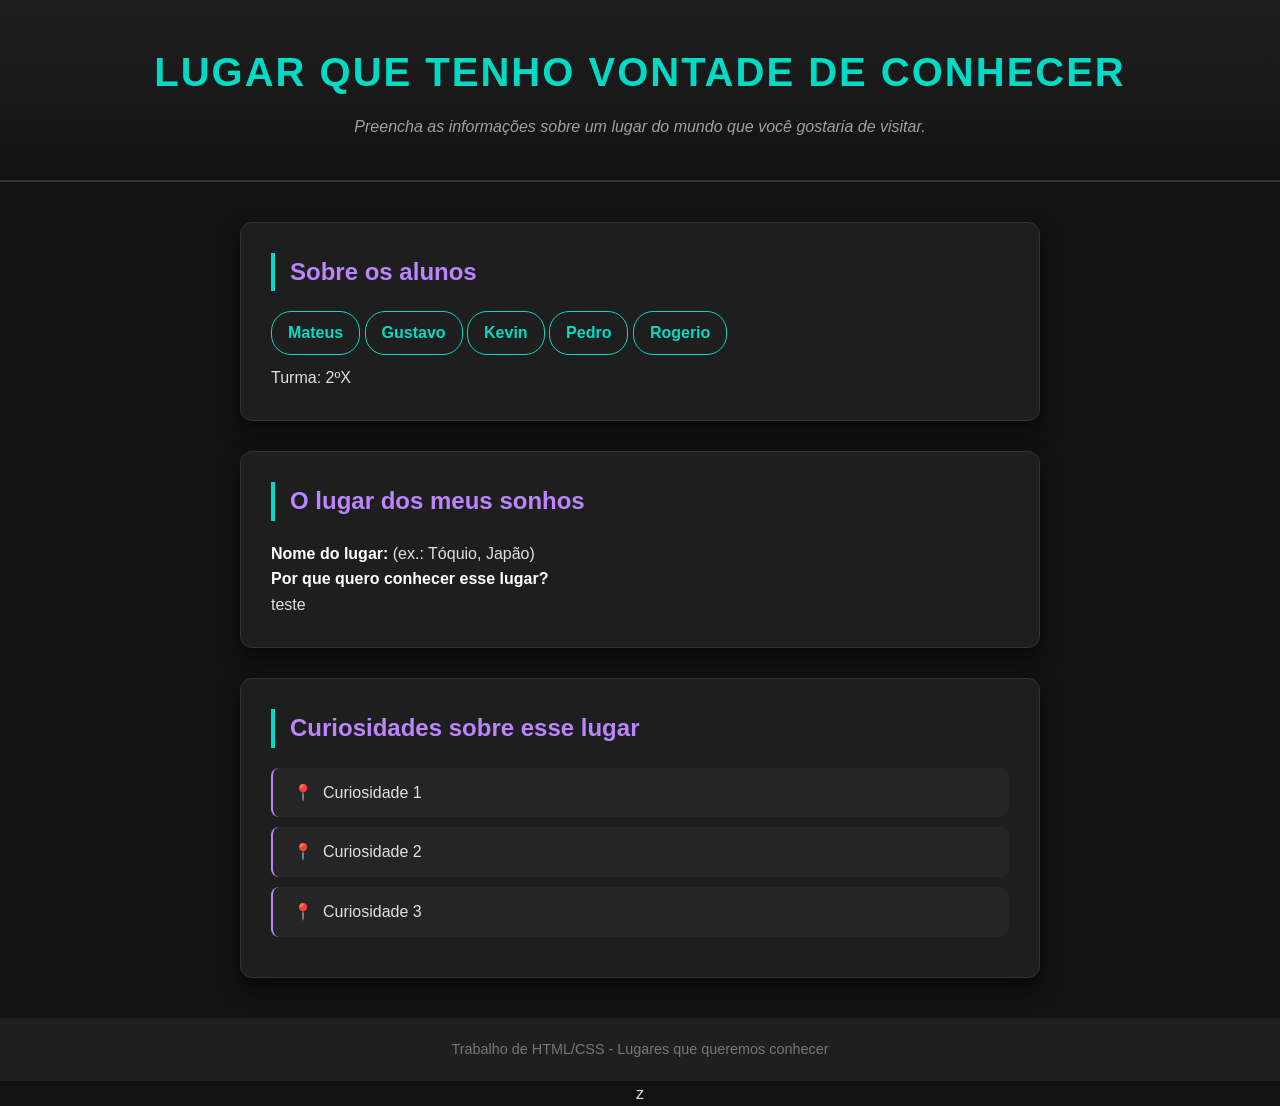
<file: index.html>
<!doctype html>
<html lang="pt-BR">
  <head>
    <meta charset="UTF-8" />
    <title>Lugar que quero conhecer</title>
    <link rel="stylesheet" href="style.css" />
  </head>
  <body>
    <header>
      <h1>Lugar que tenho vontade de conhecer</h1>
      <p>
        Preencha as informações sobre um lugar do mundo que você gostaria de
        visitar.
      </p>
    </header>

    <main>
      <section id="aluno">
        <h2>Sobre os alunos</h2>
        <nav>
          <a href="pages/mateus.html">Mateus</a>
          <a href="pages/gustavo.html">Gustavo</a>
          <a href="pages/kevin.html">Kevin</a>
          <a href="pages/pedro.html">Pedro</a>
          <a href="pages/rog.html">Rogerio</a>
        </nav>
        <p>Turma: 2ºX</p>
      </section>

      <section id="lugar">
        <h2>O lugar dos meus sonhos</h2>
        <p><strong>Nome do lugar:</strong> (ex.: Tóquio, Japão)</p>
        <p><strong>Por que quero conhecer esse lugar?</strong></p>
        <p>
          teste
        </p>
      </section>

      <section id="curiosidades">
        <h2>Curiosidades sobre esse lugar</h2>
        <ul>
          <li>Curiosidade 1</li>
          <li>Curiosidade 2</li>
          <li>Curiosidade 3</li>
        </ul>
      </section>
    </main>

    <footer>
      <p>Trabalho de HTML/CSS - Lugares que queremos conhecer</p>
    </footer>
  </body>
</html>
z
</file>
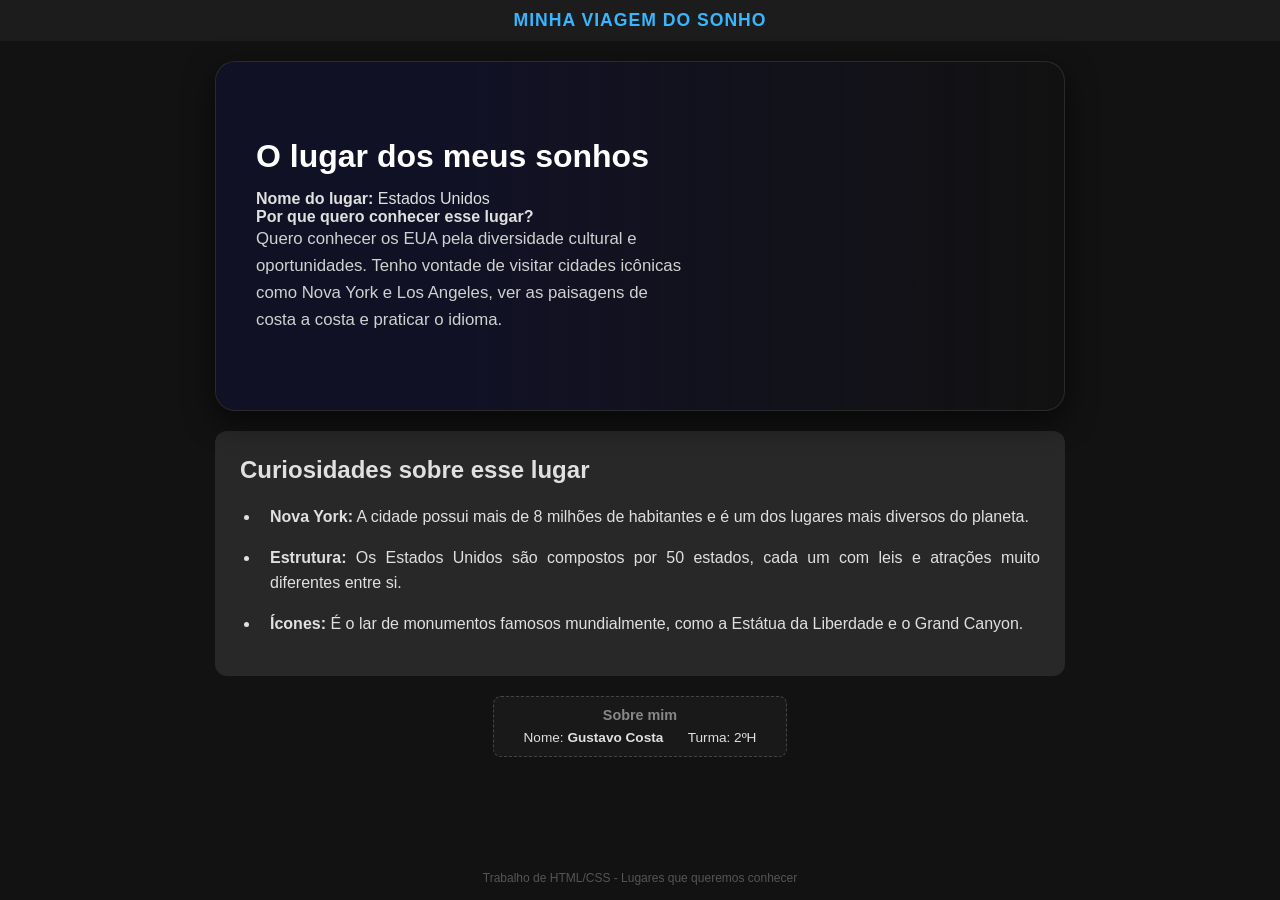
<file: pages/gustavo.html>
<!DOCTYPE html>
<html lang="pt-br">
<head>
    <meta charset="UTF-8" />
    <meta name="viewport" content="width=device-width, initial-scale=1.0" />
    <title>Minha viagem do sonho - Gustavo</title>
    <link rel="stylesheet" href="../styles/style.css" />
</head>
<body>
    <header>
        <h1>Minha viagem do sonho</h1>
    </header>

    <main>
        <section id="lugar" class="card-inspirado" style="background-image: url('https://images.unsplash.com/photo-1496442226666-8d4d0e62e6e9?q=80&w=2070&auto=format&fit=crop');">
            <div class="card-conteudo">
                <h2>O lugar dos meus sonhos</h2>
                <p><strong>Nome do lugar:</strong> Estados Unidos</p>
                <p><strong>Por que quero conhecer esse lugar?</strong></p>
                <p class="motivacao">
                    Quero conhecer os EUA pela diversidade cultural e oportunidades. Tenho vontade de visitar cidades icônicas como Nova York e Los Angeles, ver as paisagens de costa a costa e praticar o idioma.
                </p>
            </div>
        </section>

        <section id="curiosidades">
            <h2>Curiosidades sobre esse lugar</h2>
            <ul>
                <li><strong>Nova York:</strong> A cidade possui mais de 8 milhões de habitantes e é um dos lugares mais diversos do planeta.</li>
                <li><strong>Estrutura:</strong> Os Estados Unidos são compostos por 50 estados, cada um com leis e atrações muito diferentes entre si.</li>
                <li><strong>Ícones:</strong> É o lar de monumentos famosos mundialmente, como a Estátua da Liberdade e o Grand Canyon.</li>
            </ul>
        </section>

        <section id="aluno">
            <h2>Sobre mim</h2>
            <p>Nome: <strong>Gustavo Costa</strong></p>
            <p>Turma: 2ºH</p>
        </section>
    </main>

    <footer>
        <p>Trabalho de HTML/CSS - Lugares que queremos conhecer</p>
    </footer>
</body>
</html>
</file>
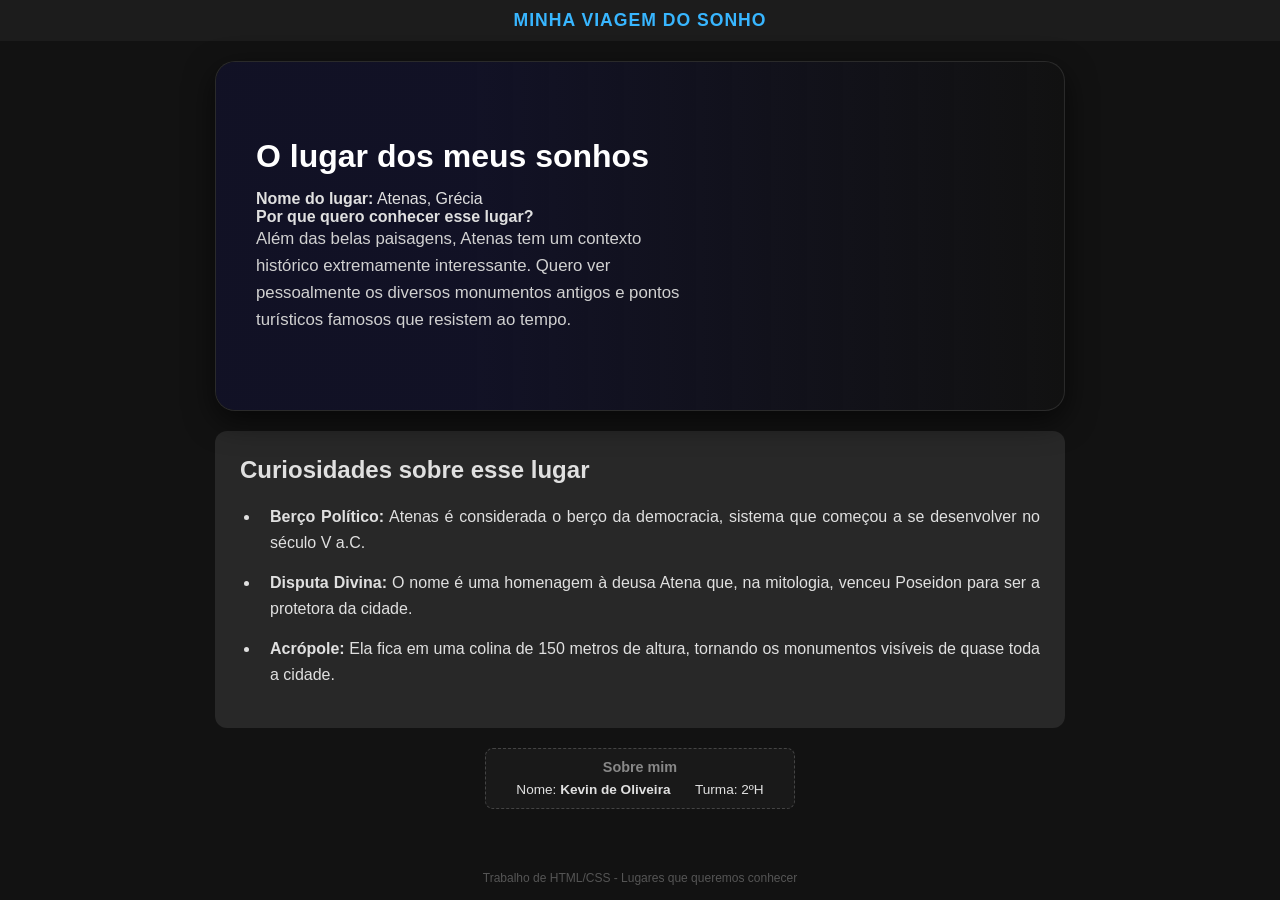
<file: pages/kevin.html>
<!DOCTYPE html>
<html lang="pt-br">
<head>
    <meta charset="UTF-8" />
    <meta name="viewport" content="width=device-width, initial-scale=1.0" />
    <title>Minha viagem do sonho - Kevin</title>
    <link rel="stylesheet" href="../styles/style.css" />
</head>
<body>
    <header>
        <h1>Minha viagem do sonho</h1>
    </header>

    <main>
        <section id="lugar" class="card-inspirado" style="background-image: url('https://images.unsplash.com/photo-1503152394-c571994fd383?q=80&w=2070&auto=format&fit=crop');">
            <div class="card-conteudo">
                <h2>O lugar dos meus sonhos</h2>
                <p><strong>Nome do lugar:</strong> Atenas, Grécia</p>
                <p><strong>Por que quero conhecer esse lugar?</strong></p>
                <p class="motivacao">
                    Além das belas paisagens, Atenas tem um contexto histórico extremamente interessante. Quero ver pessoalmente os diversos monumentos antigos e pontos turísticos famosos que resistem ao tempo.
                </p>
            </div>
        </section>

        <section id="curiosidades">
            <h2>Curiosidades sobre esse lugar</h2>
            <ul>
                <li><strong>Berço Político:</strong> Atenas é considerada o berço da democracia, sistema que começou a se desenvolver no século V a.C.</li>
                <li><strong>Disputa Divina:</strong> O nome é uma homenagem à deusa Atena que, na mitologia, venceu Poseidon para ser a protetora da cidade.</li>
                <li><strong>Acrópole:</strong> Ela fica em uma colina de 150 metros de altura, tornando os monumentos visíveis de quase toda a cidade.</li>
            </ul>
        </section>

        <section id="aluno">
            <h2>Sobre mim</h2>
            <p>Nome: <strong>Kevin de Oliveira</strong></p>
            <p>Turma: 2ºH</p>
        </section>
    </main>

    <footer>
        <p>Trabalho de HTML/CSS - Lugares que queremos conhecer</p>
    </footer>
</body>
</html>
</file>
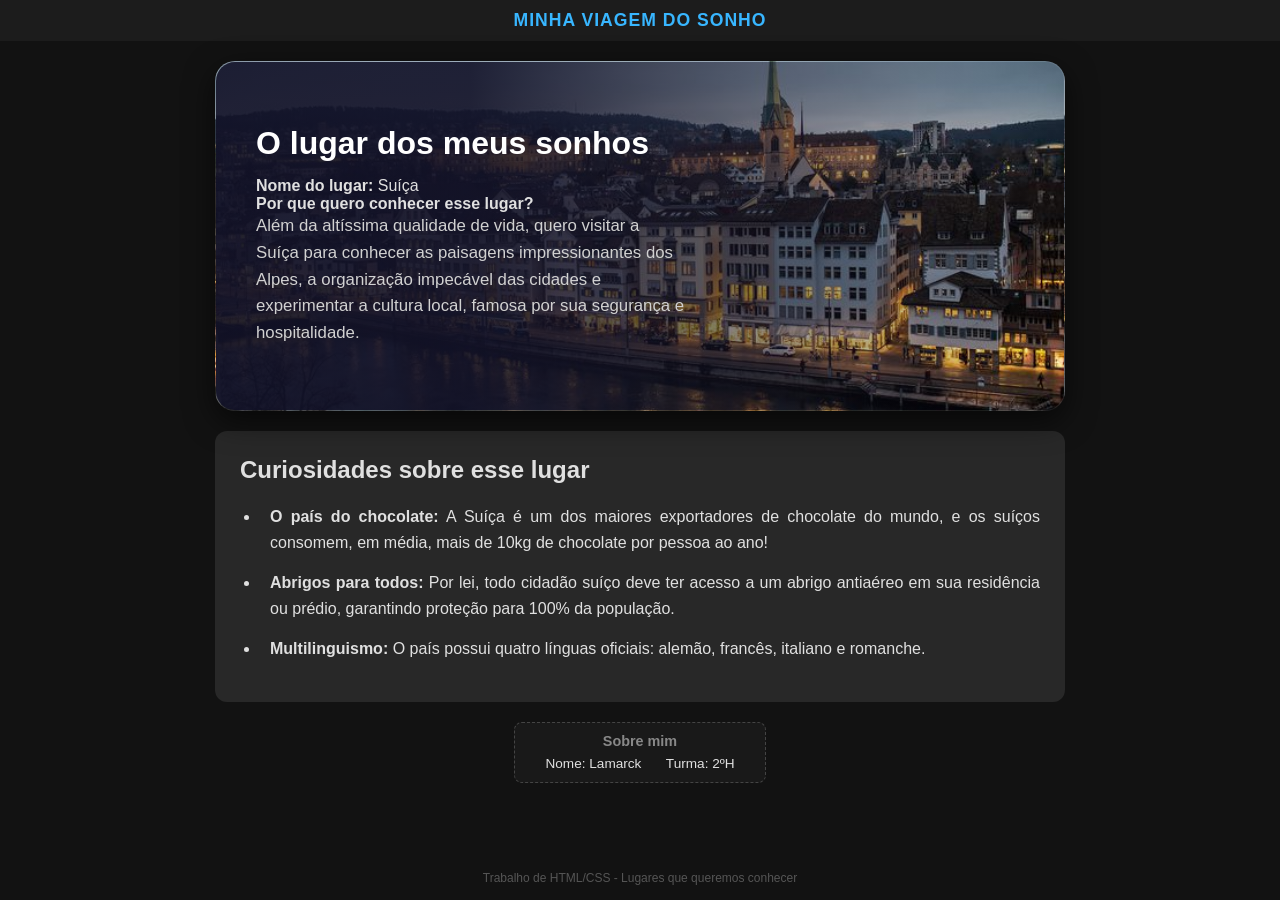
<file: pages/mateus.html>
<!DOCTYPE html>
<html lang="pt-br">
  <head>
    <meta charset="UTF-8" />
    <meta name="viewport" content="width=device-width, initial-scale=1.0" />
    <title>Minha viagem do sonho</title>
    <link rel="stylesheet" href="../styles/mateus.css" />
  </head>
  <body>
    <header>
      <h1>Minha viagem do sonho</h1>
    </header>

    <main>
      <section id="aluno">
        <h2>Sobre mim</h2>
        <p>Nome: Lamarck</p>
        <p>Turma: 2ºH</p>
      </section>

      <section id="lugar" class="card-inspirado">
        <div class="card-conteudo">
          <h2>O lugar dos meus sonhos</h2>
          <p><strong>Nome do lugar:</strong> Suíça</p>
          <p><strong>Por que quero conhecer esse lugar?</strong></p>
          <p class="motivacao">
            Além da altíssima qualidade de vida, quero visitar a Suíça para conhecer as 
            paisagens impressionantes dos Alpes, a organização impecável das cidades 
            e experimentar a cultura local, famosa por sua segurança e hospitalidade.
          </p>
        </div>
        </section>

      <section id="curiosidades">
        <h2>Curiosidades sobre esse lugar</h2>
        <ul>
          <li><strong>O país do chocolate:</strong> A Suíça é um dos maiores exportadores de chocolate do mundo, e os suíços consomem, em média, mais de 10kg de chocolate por pessoa ao ano!</li>
          <li><strong>Abrigos para todos:</strong> Por lei, todo cidadão suíço deve ter acesso a um abrigo antiaéreo em sua residência ou prédio, garantindo proteção para 100% da população.</li>
          <li><strong>Multilinguismo:</strong> O país possui quatro línguas oficiais: alemão, francês, italiano e romanche.</li>
        </ul>
      </section>
    </main>

    <footer>
      <p>Trabalho de HTML/CSS - Lugares que queremos conhecer</p>
    </footer>
  </body>
</html>
</file>
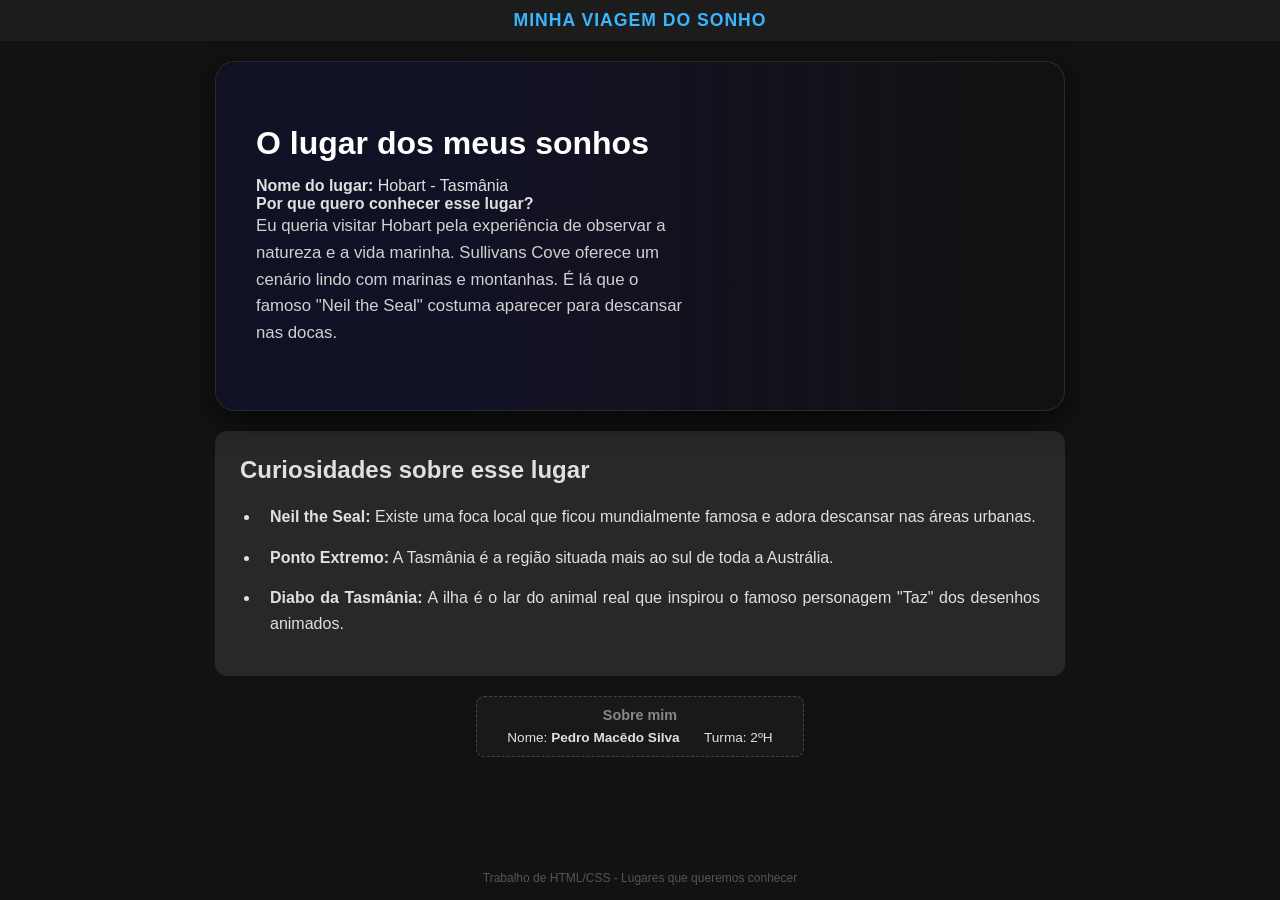
<file: pages/pedro.html>
<!DOCTYPE html>
<html lang="pt-br">
<head>
    <meta charset="UTF-8" />
    <meta name="viewport" content="width=device-width, initial-scale=1.0" />
    <title>Minha viagem do sonho - Pedro</title>
    <link rel="stylesheet" href="../styles/style.css" />
</head>
<body>
    <header>
        <h1>Minha viagem do sonho</h1>
    </header>

    <main>
        <section id="lugar" class="card-inspirado" style="background-image: url('https://images.unsplash.com/photo-1575489272413-cb506258027e?q=80&w=2070&auto=format&fit=crop');">
            <div class="card-conteudo">
                <h2>O lugar dos meus sonhos</h2>
                <p><strong>Nome do lugar:</strong> Hobart - Tasmânia</p>
                <p><strong>Por que quero conhecer esse lugar?</strong></p>
                <p class="motivacao">
                    Eu queria visitar Hobart pela experiência de observar a natureza e a vida marinha. Sullivans Cove oferece um cenário lindo com marinas e montanhas. É lá que o famoso "Neil the Seal" costuma aparecer para descansar nas docas.
                </p>
            </div>
        </section>

        <section id="curiosidades">
            <h2>Curiosidades sobre esse lugar</h2>
            <ul>
                <li><strong>Neil the Seal:</strong> Existe uma foca local que ficou mundialmente famosa e adora descansar nas áreas urbanas.</li>
                <li><strong>Ponto Extremo:</strong> A Tasmânia é a região situada mais ao sul de toda a Austrália.</li>
                <li><strong>Diabo da Tasmânia:</strong> A ilha é o lar do animal real que inspirou o famoso personagem "Taz" dos desenhos animados.</li>
            </ul>
        </section>

        <section id="aluno">
            <h2>Sobre mim</h2>
            <p>Nome: <strong>Pedro Macêdo Silva</strong></p>
            <p>Turma: 2ºH</p>
        </section>
    </main>

    <footer>
        <p>Trabalho de HTML/CSS - Lugares que queremos conhecer</p>
    </footer>
</body>
</html>
</file>
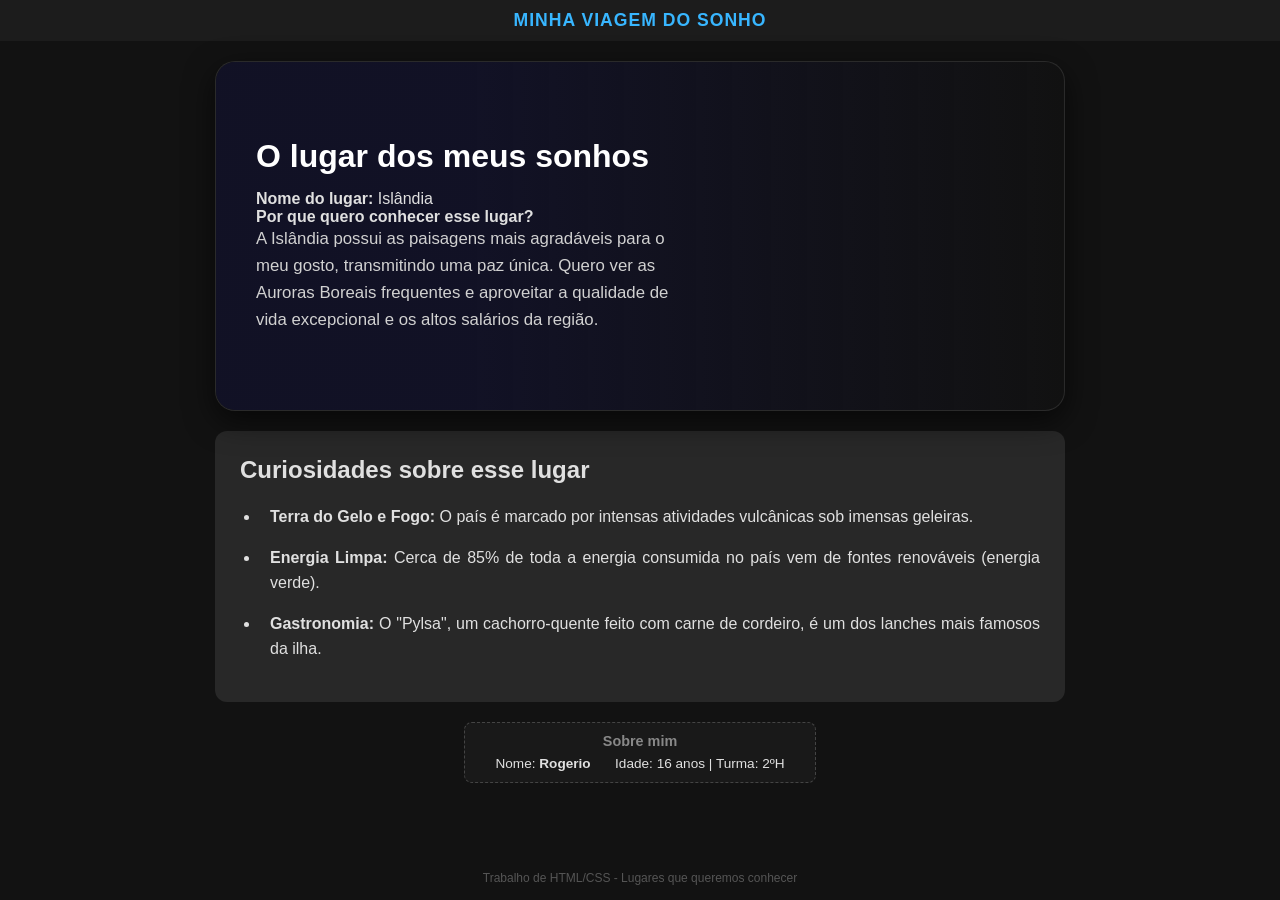
<file: pages/rog.html>
<!DOCTYPE html>
<html lang="pt-br">
<head>
    <meta charset="UTF-8" />
    <meta name="viewport" content="width=device-width, initial-scale=1.0" />
    <title>Minha viagem do sonho - Rogerio</title>
    <link rel="stylesheet" href="../styles/style.css" />
</head>
<body>
    <header>
        <h1>Minha viagem do sonho</h1>
    </header>

    <main>
        <section id="lugar" class="card-inspirado" style="background-image: url('https://images.unsplash.com/photo-1476610182048-b716b8518aae?q=80&w=2059&auto=format&fit=crop');">
            <div class="card-conteudo">
                <h2>O lugar dos meus sonhos</h2>
                <p><strong>Nome do lugar:</strong> Islândia</p>
                <p><strong>Por que quero conhecer esse lugar?</strong></p>
                <p class="motivacao">
                    A Islândia possui as paisagens mais agradáveis para o meu gosto, transmitindo uma paz única. Quero ver as Auroras Boreais frequentes e aproveitar a qualidade de vida excepcional e os altos salários da região.
                </p>
            </div>
        </section>

        <section id="curiosidades">
            <h2>Curiosidades sobre esse lugar</h2>
            <ul>
                <li><strong>Terra do Gelo e Fogo:</strong> O país é marcado por intensas atividades vulcânicas sob imensas geleiras.</li>
                <li><strong>Energia Limpa:</strong> Cerca de 85% de toda a energia consumida no país vem de fontes renováveis (energia verde).</li>
                <li><strong>Gastronomia:</strong> O "Pylsa", um cachorro-quente feito com carne de cordeiro, é um dos lanches mais famosos da ilha.</li>
            </ul>
        </section>

        <section id="aluno">
            <h2>Sobre mim</h2>
            <p>Nome: <strong>Rogerio</strong></p>
            <p>Idade: 16 anos | Turma: 2ºH</p>
        </section>
    </main>

    <footer>
        <p>Trabalho de HTML/CSS - Lugares que queremos conhecer</p>
    </footer>
</body>
</html>
</file>
<file: style.css>
/* Configurações Globais */
* {
    margin: 0;
    padding: 0;
    box-sizing: border-box;
    font-family: 'Segoe UI', Roboto, Helvetica, Arial, sans-serif;
}

body {
    background-color: #121212; /* Fundo escuro profundo */
    color: #e0e0e0; /* Texto claro para leitura */
    line-height: 1.6;
    display: flex;
    flex-direction: column;
    align-items: center;
    min-height: 100vh;
}

/* Cabeçalho */
header {
    width: 100%;
    padding: 40px 20px;
    background: linear-gradient(180deg, #1f1f1f 0%, #121212 100%);
    text-align: center;
    border-bottom: 2px solid #333;
}

header h1 {
    color: #03dac6; /* Cor de destaque (Ciano) */
    font-size: 2.5rem;
    margin-bottom: 10px;
    text-transform: uppercase;
    letter-spacing: 2px;
}

header p {
    color: #a0a0a0;
    font-style: italic;
}

/* Container Principal */
main {
    max-width: 800px;
    width: 90%;
    margin: 40px 0;
    display: flex;
    flex-direction: column;
    gap: 30px;
}

/* Estilização das Seções */
section {
    background-color: #1e1e1e; /* Cinza levemente mais claro que o fundo */
    padding: 30px;
    border-radius: 12px;
    box-shadow: 0 10px 20px rgba(0, 0, 0, 0.5);
    border: 1px solid #333;
    transition: transform 0.3s ease, border-color 0.3s ease;
}

section:hover {
    transform: translateY(-5px);
    border-color: #03dac6; /* Brilho ao passar o mouse */
}

h2 {
    color: #bb86fc; /* Cor secundária (Lilás) */
    margin-bottom: 20px;
    font-size: 1.5rem;
    border-left: 4px solid #03dac6;
    padding-left: 15px;
}

/* Estilo para links (Navegação de alunos) */
nav a {
    display: inline-block;
    color: #03dac6;
    text-decoration: none;
    font-weight: bold;
    padding: 8px 16px;
    border: 1px solid #03dac6;
    border-radius: 20px;
    transition: all 0.3s ease;
    margin-bottom: 10px;
}

nav a:hover {
    background-color: #03dac6;
    color: #121212;
}

/* Listas de Curiosidades */
ul {
    list-style: none; /* Remove bolinhas padrão */
}

ul li {
    background: #252525;
    margin-bottom: 10px;
    padding: 12px 20px;
    border-radius: 8px;
    position: relative;
    border-left: 2px solid #bb86fc;
}

ul li::before {
    content: "📍"; /* Ícone antes de cada curiosidade */
    margin-right: 10px;
}

/* Destaques de texto */
strong {
    color: #ffffff;
}

/* Rodapé */
footer {
    width: 100%;
    padding: 20px;
    text-align: center;
    background-color: #1f1f1f;
    color: #777;
    font-size: 0.9rem;
    margin-top: auto;
}

/* Responsividade */
@media (max-width: 600px) {
    header h1 {
        font-size: 1.8rem;
    }
    
    section {
        padding: 20px;
    }
}
</file>
<file: styles/style.css>
* {
  margin: 0;
  padding: 0;
  box-sizing: border-box;
  font-family: "Segoe UI", Tahoma, Geneva, Verdana, sans-serif;
}
body {
  background-color: #121212;
  color: #e0e0e0;
  display: flex;
  flex-direction: column;
  align-items: center;
  min-height: 100vh;
}

header {
  background-color: rgba(30, 30, 30, 0.9);
  width: 100%;
  padding: 10px;
  text-align: center;
  backdrop-filter: blur(5px);
}

header h1 {
  color: #38b6ff;
  text-transform: uppercase;
  font-size: 1.1rem;
  letter-spacing: 1px;
}

main {
  max-width: 850px;
  width: 95%;
  display: flex;
  flex-direction: column;
  gap: 20px;
  padding: 20px 0;
}

.card-inspirado {
  order: 1;
  background-image: url("http://googleusercontent.com/image_collection/image_retrieval/15943605259880686077_0");
  background-size: cover;
  background-position: center;
  border-radius: 20px;
  overflow: hidden;
  position: relative;
  display: flex;
  min-height: 350px;
  box-shadow: 0 10px 30px rgba(0, 0, 0, 0.6);
  border: 1px solid rgba(255, 255, 255, 0.1);
}

.card-inspirado::before {
  content: "";
  position: absolute;
  top: 0;
  left: 0;
  width: 100%;
  height: 100%;
  background: linear-gradient(
    90deg,
    rgba(18, 18, 40, 0.9) 30%,
    transparent 100%
  );
  z-index: 1;
}

.card-conteudo {
  position: relative;
  z-index: 2;
  padding: 40px;
  width: 60%;
  display: flex;
  flex-direction: column;
  justify-content: center;
}

.card-conteudo h2 {
  color: #ffffff;
  font-size: 2rem;
  margin-bottom: 15px;
  border: none;
}

.card-conteudo .motivacao {
  font-size: 1.05rem;
  line-height: 1.6;
  color: #d1d1d1;
}

#curiosidades {
  order: 2;
  background: rgba(45, 45, 45, 0.8);
  padding: 25px;
  border-radius: 12px;
  text-align: left;
}

#curiosidades h2 {
  text-align: left;
  margin-bottom: 20px;
}

#curiosidades ul {
  list-style-position: outside;
  margin-left: 20px;
}

#curiosidades li {
  margin-bottom: 15px;
  line-height: 1.6;
  text-align: justify;
  padding-left: 10px;
}

#aluno {
  text-align: center;
}

#aluno {
  order: 3;
  background: rgba(30, 30, 30, 0.6);
  padding: 10px 20px;
  border-radius: 8px;
  align-self: center;
  width: fit-content;
  border: 1px dashed #444;
}

#aluno h2 {
  font-size: 0.9rem;
  color: #888;
  border: none;
  margin-bottom: 5px;
  text-align: center;
}

#aluno p {
  font-size: 0.85rem;
  margin: 0;
  display: inline-block;
  padding: 0 10px;
}

footer {
  margin-top: auto;
  padding: 15px;
  font-size: 0.75rem;
  color: #555;
}

@media (max-width: 600px) {
  .card-inspirado {
    min-height: 400px;
    flex-direction: column;
  }
  .card-conteudo {
    width: 100%;
    padding: 20px;
  }
  .card-inspirado::before {
    background: rgba(18, 18, 40, 0.8);
  }
}
</file>
<file: styles/mateus.css>
* {
  margin: 0;
  padding: 0;
  box-sizing: border-box;
  font-family: "Segoe UI", Tahoma, Geneva, Verdana, sans-serif;
}

body {
  background-color: #121212;
  color: #e0e0e0;
  display: flex;
  flex-direction: column;
  align-items: center;
  min-height: 100vh;
}

header {
  background-color: rgba(30, 30, 30, 0.9);
  width: 100%;
  padding: 10px;
  text-align: center;
  backdrop-filter: blur(5px);
}

header h1 {
  color: #38b6ff;
  text-transform: uppercase;
  font-size: 1.1rem;
  letter-spacing: 1px;
}

main {
  max-width: 850px; 
  width: 95%;
  display: flex;
  flex-direction: column;
  gap: 20px;
  padding: 20px 0;
}


.card-inspirado {
  order: 1; 
  background-image: url("../img/Zurich,\ Switzerland.jpg");
  background-size: cover;
  background-position: center;
  border-radius: 20px;
  overflow: hidden;
  position: relative;
  display: flex;
  min-height: 350px; 
  box-shadow: 0 10px 30px rgba(0, 0, 0, 0.6);
  border: 1px solid rgba(255, 255, 255, 0.1);
}

.card-inspirado::before {
  content: "";
  position: absolute;
  top: 0;
  left: 0;
  width: 100%;
  height: 100%;
  background: linear-gradient(
    90deg,
    rgba(18, 18, 40, 0.9) 30%,
    transparent 100%
  );
  z-index: 1;
}

.card-conteudo {
  position: relative;
  z-index: 2;
  padding: 40px; 
  width: 60%;
  display: flex;
  flex-direction: column;
  justify-content: center;
}

.card-conteudo h2 {
  color: #ffffff;
  font-size: 2rem; 
  margin-bottom: 15px;
  border: none;
}

.card-conteudo .motivacao {
  font-size: 1.05rem;
  line-height: 1.6;
  color: #d1d1d1;
}


#curiosidades {
    order: 2;
    background: rgba(45, 45, 45, 0.8);
    padding: 25px;
    border-radius: 12px;
    text-align: left; 
}

#curiosidades h2 {
    text-align: left;
    margin-bottom: 20px;
}

#curiosidades ul {
    list-style-position: outside; 
    margin-left: 20px; 
}

#curiosidades li {
    margin-bottom: 15px;
    line-height: 1.6;
    text-align: justify; 
    padding-left: 10px; 
}


#aluno {
    text-align: center;
}

#aluno {
  order: 3;
  background: rgba(30, 30, 30, 0.6);
  padding: 10px 20px;
  border-radius: 8px;
  align-self: center; 
  width: fit-content; 
  border: 1px dashed #444;
}

#aluno h2 {
  font-size: 0.9rem;
  color: #888;
  border: none;
  margin-bottom: 5px;
  text-align: center;
}

#aluno p {
  font-size: 0.85rem;
  margin: 0;
  display: inline-block;
  padding: 0 10px;
}

footer {
  margin-top: auto;
  padding: 15px;
  font-size: 0.75rem;
  color: #555;
}
@media (max-width: 600px) {
  .card-inspirado {
    min-height: 400px;
    flex-direction: column;
  }
  .card-conteudo {
    width: 100%;
    padding: 20px;
  }
  .card-inspirado::before {
    background: rgba(18, 18, 40, 0.8);
  }
}
</file>
